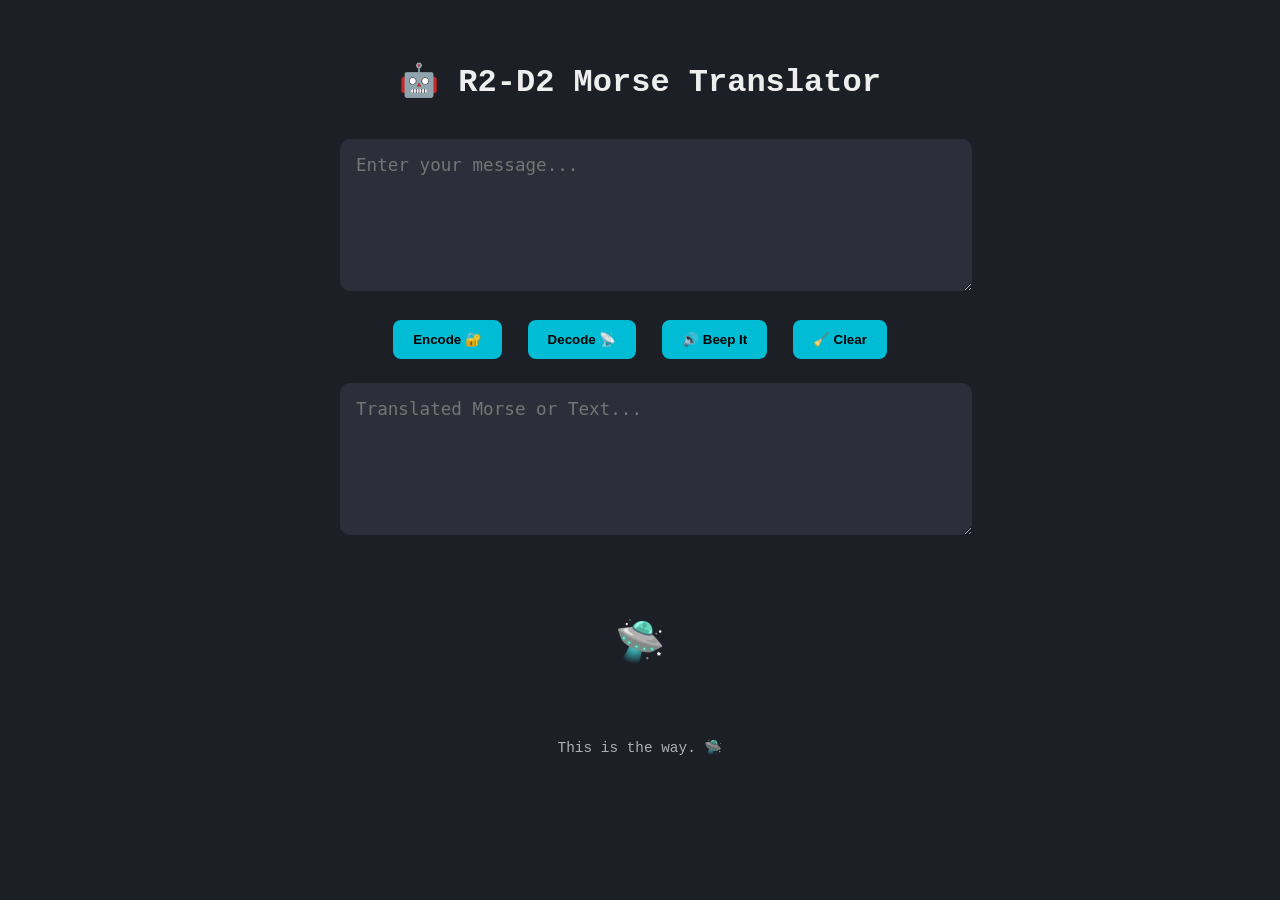
<file: docs/index.html>
<!DOCTYPE html>
<html lang="en">
<head>
  <meta charset="UTF-8" />
  <meta name="viewport" content="width=device-width, initial-scale=1.0"/>
  <title>R2-D2 Morse Translator</title>
  <link rel="stylesheet" href="style.css" />
</head>
<body>
  <div class="container">
    <h1>🤖 R2-D2 Morse Translator</h1>

    <textarea id="inputText" placeholder="Enter your message..."></textarea>

    <div class="button-group">
      <button onclick="encodeMessage()">Encode 🔐</button>
      <button onclick="decodeMessage()">Decode 📡</button>
      <button onclick="playBeep()">🔊 Beep It</button>
      <button onclick="clearFields()">🧹 Clear</button>
    </div>

    <textarea id="outputText" placeholder="Translated Morse or Text..."></textarea>

    <div id="light" class="light"></div>
    <div id="r2d2" class="r2d2">🛸</div>
    <div id="c3po" class="c3po"></div>

    <p class="footer">This is the way. 🛸</p>
  </div>

  <script src="script.js"></script>
  <script src="morse-audio.js"></script>
</body>
</html>
</file>
<file: docs/style.css>
body {
  background-color: #1d1f27;
  color: #eee;
  font-family: 'Courier New', Courier, monospace;
  text-align: center;
  padding: 2rem;
}

.container {
  max-width: 600px;
  margin: auto;
}

textarea {
  width: 100%;
  height: 120px;
  margin: 1rem 0;
  padding: 1rem;
  font-size: 1.1rem;
  border-radius: 10px;
  border: none;
  background-color: #2c2f3a;
  color: #f0f0f0;
  resize: vertical;
}

.button-group button {
  background-color: #00bcd4;
  color: #000;
  border: none;
  padding: 12px 20px;
  margin: 0.5rem;
  border-radius: 8px;
  cursor: pointer;
  font-weight: bold;
  transition: transform 0.2s ease;
}

.button-group button:hover {
  transform: scale(1.05);
  background-color: #26c6da;
}

.footer {
  margin-top: 2rem;
  font-size: 0.9rem;
  opacity: 0.7;
}

/* Blinking light 💡 */
.light {
  width: 30px;
  height: 30px;
  background-color: yellow;
  margin: 1rem auto;
  border-radius: 50%;
  box-shadow: 0 0 10px yellow;
  opacity: 0;
  transition: opacity 0.1s ease-in-out;
}

/* R2-D2 Animation 🛸 */
.r2d2 {
  font-size: 2.5rem;
  animation: float 3s ease-in-out infinite;
  margin-top: 1rem;
}

@keyframes float {
  0%   { transform: translateY(0px); }
  50%  { transform: translateY(-10px); }
  100% { transform: translateY(0px); }
}

/* C-3PO Complaints 🤖 */
.c3po {
  margin-top: 1rem;
  color: #ffcc00;
  font-weight: bold;
  font-style: italic;
  min-height: 24px;
}
</file>
